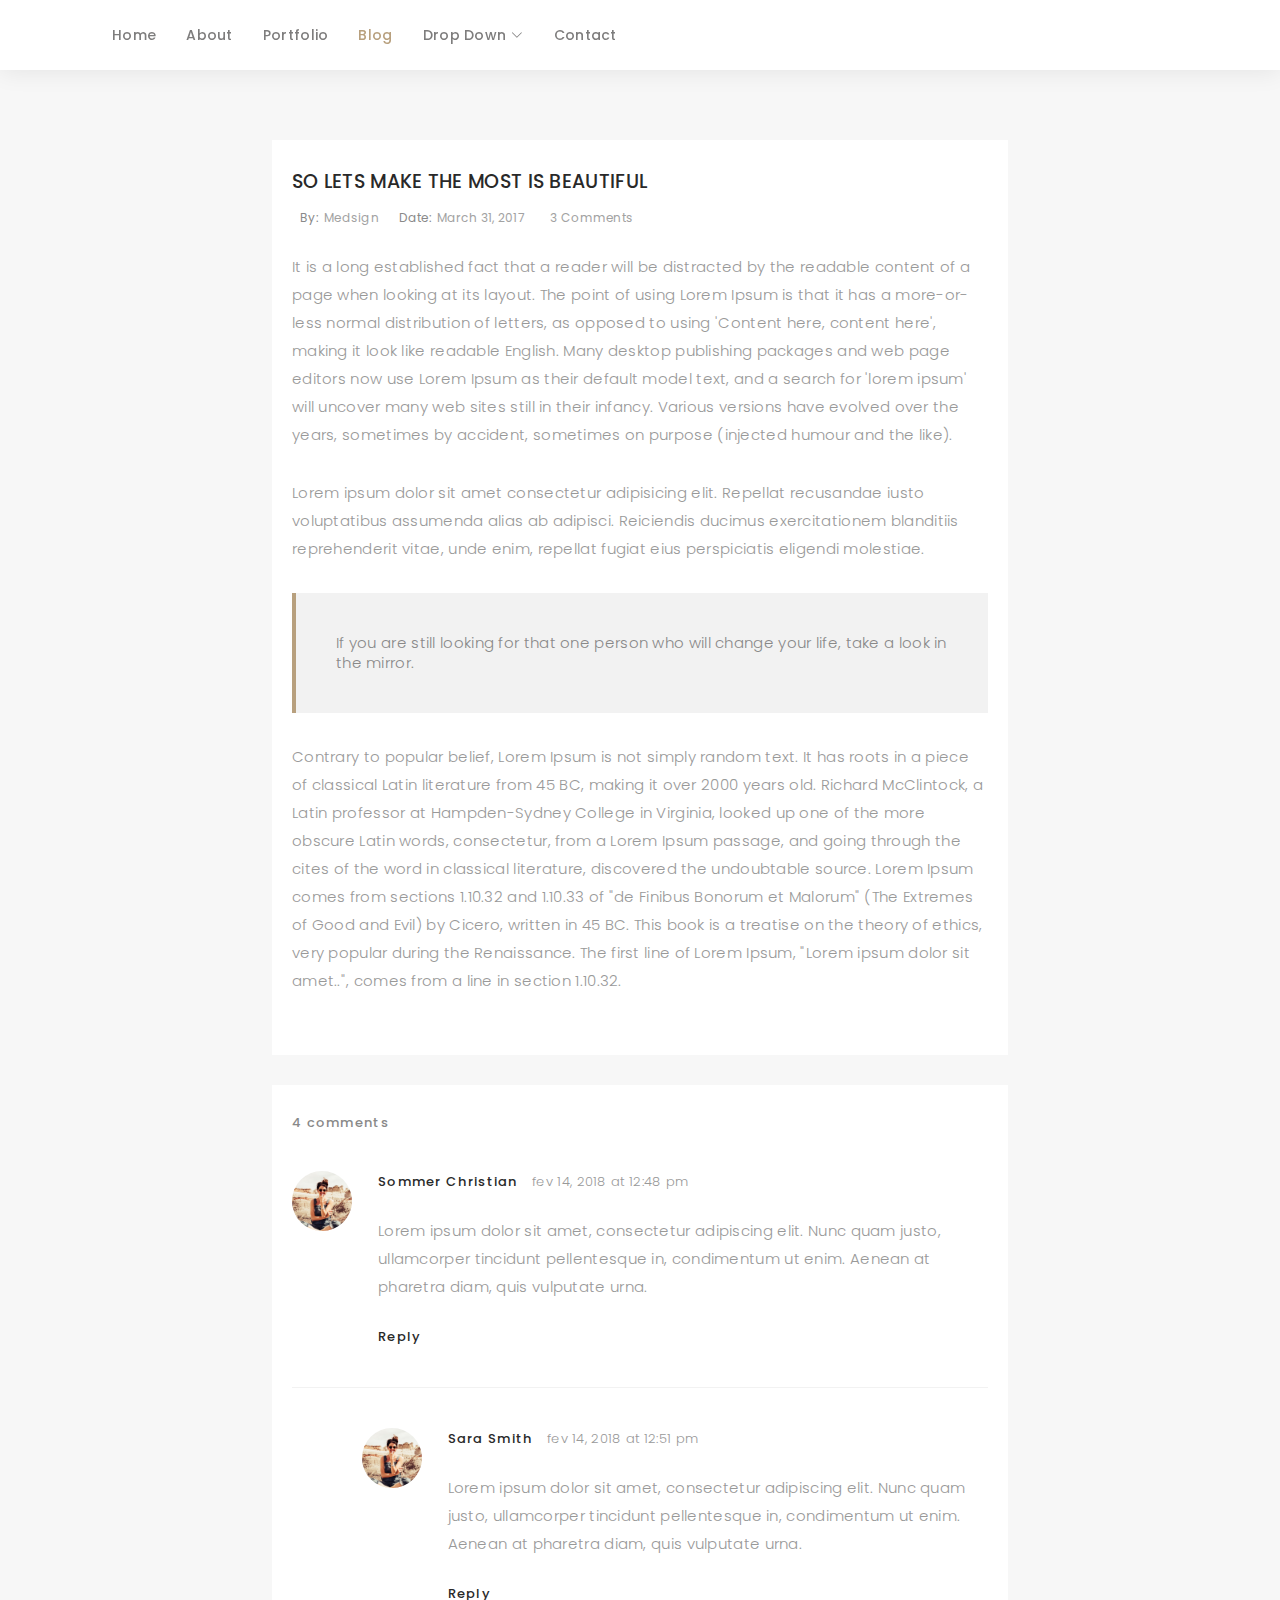
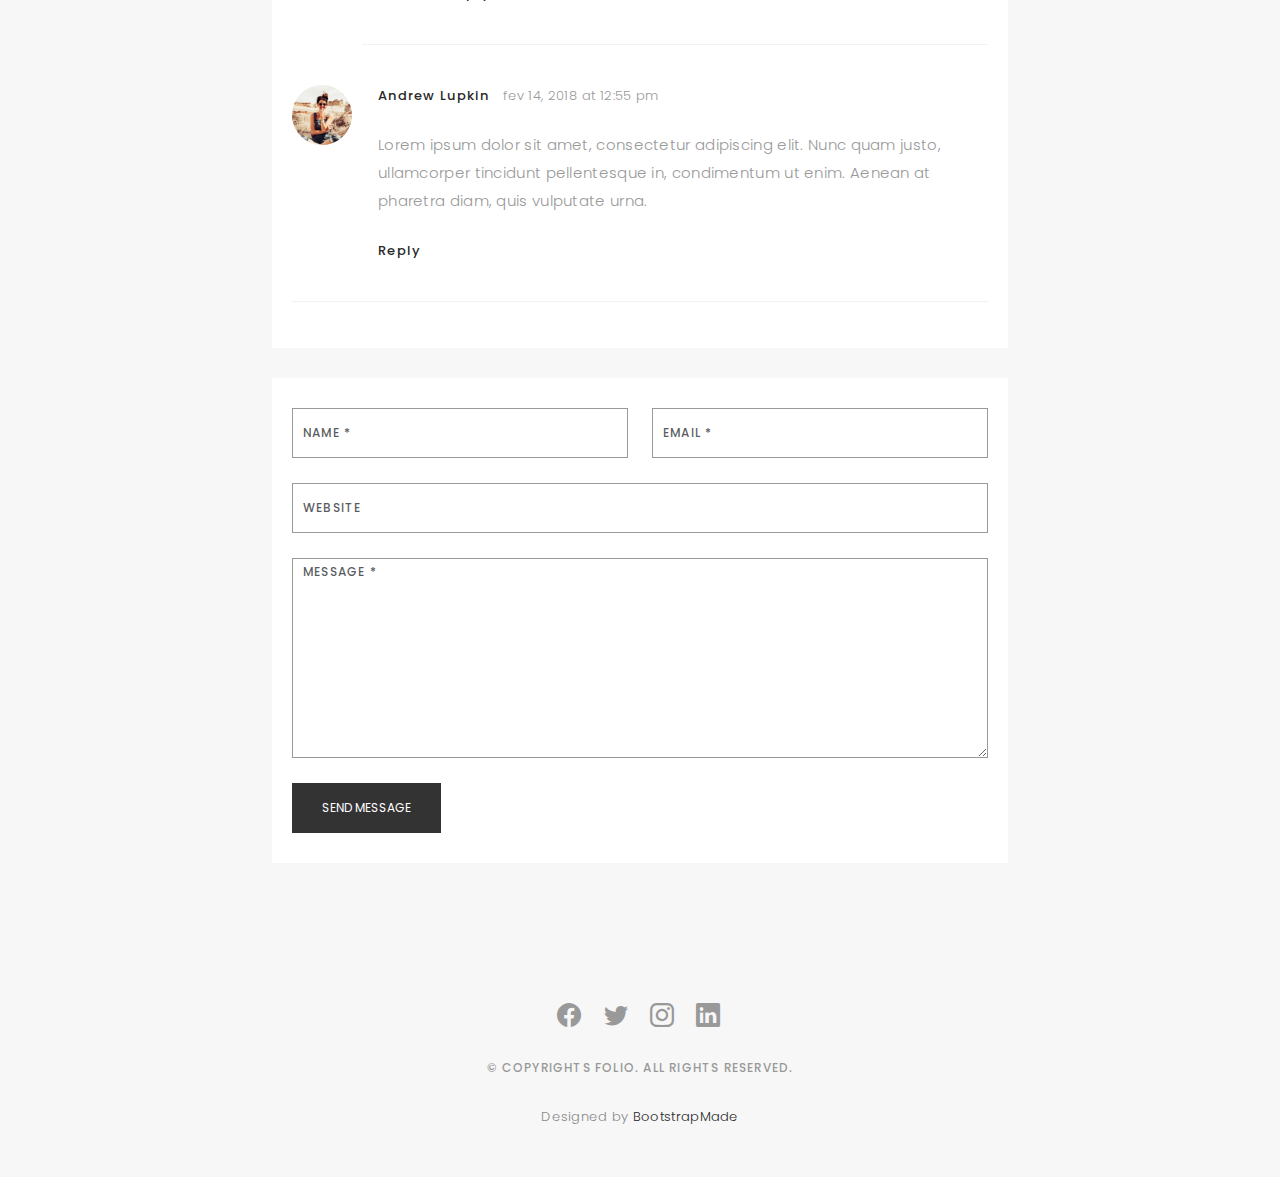
<file: blog-single.html>
<!DOCTYPE html>
<html lang="en">

<head>
  <meta charset="utf-8">
  <meta content="width=device-width, initial-scale=1.0" name="viewport">

  <title> blog-Portfolio</title>
  <meta content="" name="description">
  <meta content="" name="keywords">

  <!-- Favicons -->
  <link href="assets/img/favicon.png" rel="icon">
  <link href="assets/img/apple-touch-icon.png" rel="apple-touch-icon">

  <!-- Google Fonts -->
  <link href="https://fonts.googleapis.com/css?family=Poppins:300,300i,400,400i,500,500i,600,600i,700,700i|Playfair+Display:400,400i,500,500i,600,600i,700,700i,900,900i" rel="stylesheet">

  <!-- Vendor CSS Files -->
  <link href="assets/vendor/bootstrap/css/bootstrap.min.css" rel="stylesheet">
  <link href="assets/vendor/bootstrap-icons/bootstrap-icons.css" rel="stylesheet">
  <link href="assets/vendor/boxicons/css/boxicons.min.css" rel="stylesheet">
  <link href="assets/vendor/glightbox/css/glightbox.min.css" rel="stylesheet">
  <link href="assets/vendor/swiper/swiper-bundle.min.css" rel="stylesheet">

  <!-- Template Main CSS File -->
  <link href="assets/css/style.css" rel="stylesheet">


</head>

<body>

  <!-- ======= Header ======= -->
  <header id="header" class="fixed-top header-inner-pages">
    <div class="container d-flex align-items-center justify-content-between">


      <nav id="navbar" class="navbar">
        <ul>
          <li><a class="nav-link scrollto " href="#hero">Home</a></li>
          <li><a class="nav-link scrollto" href="#about">About</a></li>
          <li><a class="nav-link  scrollto" href="#portfolio">Portfolio</a></li>
          <li><a class="nav-link active  scrollto" href="#journal">Blog</a></li>
          <li class="dropdown"><a href="#"><span>Drop Down</span> <i class="bi bi-chevron-down"></i></a>
            <ul>
              <li><a href="#">Drop Down 1</a></li>
              <li class="dropdown"><a href="#"><span>Deep Drop Down</span> <i class="bi bi-chevron-right"></i></a>
                <ul>
                  <li><a href="#">Deep Drop Down 1</a></li>
                  <li><a href="#">Deep Drop Down 2</a></li>
                  <li><a href="#">Deep Drop Down 3</a></li>
                  <li><a href="#">Deep Drop Down 4</a></li>
                  <li><a href="#">Deep Drop Down 5</a></li>
                </ul>
              </li>
              <li><a href="#">Drop Down 2</a></li>
              <li><a href="#">Drop Down 3</a></li>
              <li><a href="#">Drop Down 4</a></li>
            </ul>
          </li>
          <li><a class="nav-link scrollto" href="#contact">Contact</a></li>
        </ul>
        <i class="bi bi-list mobile-nav-toggle"></i>
      </nav><!-- .navbar -->

    </div>
  </header><!-- End Header -->

  <main id="main">

    <!-- ======= Blog Single ======= -->
    <div class="main-content paddsection">
      <div class="container">
        <div class="row justify-content-center">
          <div class="col-md-8 col-md-offset-2">
            <div class="row">
              <div class="container-main single-main">
                <div class="col-md-12">
                  <div class="block-main mb-30">
                
                    <div class="content-main single-post padDiv">
                      <div class="journal-txt">
                        <h4><a href="#">SO LETS MAKE THE MOST IS BEAUTIFUL</a></h4>
                      </div>
                      <div class="post-meta">
                        <ul class="list-unstyled mb-0">
                          <li class="author">by:<a href="#">medsign</a></li>
                          <li class="date">date:<a href="#">March 31, 2017</a></li>
                          <li class="commont"><i class="ion-ios-heart-outline"></i><a href="#">3 Comments</a></li>
                        </ul>
                      </div>
                      <p class="mb-30">It is a long established fact that a reader will be distracted by the readable content of a page when looking at its layout. The point of using Lorem Ipsum is that it has a more-or-less normal distribution of letters, as opposed to
                        using 'Content here, content here', making it look like readable English. Many desktop publishing packages and web page editors now use Lorem Ipsum as their default model text, and a search for 'lorem ipsum' will uncover many web
                        sites still in their infancy. Various versions have evolved over the years, sometimes by accident, sometimes on purpose (injected humour and the like).</p>
                      <p class="mb-30">
                        Lorem ipsum dolor sit amet consectetur adipisicing elit. Repellat recusandae iusto voluptatibus assumenda alias ab adipisci. Reiciendis ducimus exercitationem blanditiis reprehenderit vitae, unde enim, repellat fugiat eius perspiciatis eligendi molestiae.
                        </p>
                      <blockquote>If you are still looking for that one person who will change your life, take a look in the mirror.</blockquote>
                      <p class="mb-30">Contrary to popular belief, Lorem Ipsum is not simply random text. It has roots in a piece of classical Latin literature from 45 BC, making it over 2000 years old. Richard McClintock, a Latin professor at Hampden-Sydney College in
                        Virginia, looked up one of the more obscure Latin words, consectetur, from a Lorem Ipsum passage, and going through the cites of the word in classical literature, discovered the undoubtable source. Lorem Ipsum comes from sections
                        1.10.32 and 1.10.33 of "de Finibus Bonorum et Malorum" (The Extremes of Good and Evil) by Cicero, written in 45 BC. This book is a treatise on the theory of ethics, very popular during the Renaissance. The first line of Lorem Ipsum,
                        "Lorem ipsum dolor sit amet..", comes from a line in section 1.10.32.</p>
                    </div>
                  </div>
                </div>
                <div class="col-md-12">
                  <div class="comments text-left padDiv mb-30">
                    <div class="entry-comments">
                      <h6 class="mb-30">4 comments</h6>
                      <ul class="entry-comments-list list-unstyled">
                        <li>
                          <div class="entry-comments-item">
                            <img src="assets/img/avatar.jpg" class="entry-comments-avatar" alt="">
                            <div class="entry-comments-body">
                              <span class="entry-comments-author">Sommer Christian</span>
                              <span><a href="#">fev 14, 2018 at 12:48 pm</a></span>
                              <p class="mb-10">Lorem ipsum dolor sit amet, consectetur adipiscing elit. Nunc quam justo, ullamcorper tincidunt pellentesque in, condimentum ut enim. Aenean at pharetra diam, quis vulputate urna. </p>
                              <a class="rep" href="#">Reply</a>
                            </div>
                          </div>
                          <ul class="entry-comments-reply list-unstyled">
                            <li>
                              <div class="entry-comments-item">
                                <img src="assets/img/avatar.jpg" class="entry-comments-avatar" alt="">
                                <div class="entry-comments-body">
                                  <span class="entry-comments-author">Sara Smith</span>
                                  <span><a href="#">fev 14, 2018 at 12:51 pm</a></span>
                                  <p class="mb-10">Lorem ipsum dolor sit amet, consectetur adipiscing elit. Nunc quam justo, ullamcorper tincidunt pellentesque in, condimentum ut enim. Aenean at pharetra diam, quis vulputate urna.</p>
                                  <a class="rep" href="#">Reply</a>
                                </div>
                              </div>
                            </li>
                          </ul>
                        </li>
                        <li>
                          <div class="entry-comments-item">
                            <img src="assets/img/avatar.jpg" class="entry-comments-avatar" alt="">
                            <div class="entry-comments-body">
                              <span class="entry-comments-author">Andrew Lupkin</span>
                              <span><a href="#">fev 14, 2018 at 12:55 pm</a></span>
                              <p class="mb-10">Lorem ipsum dolor sit amet, consectetur adipiscing elit. Nunc quam justo, ullamcorper tincidunt pellentesque in, condimentum ut enim. Aenean at pharetra diam, quis vulputate urna. </p>
                              <a class="rep" href="#">Reply</a>
                            </div>
                          </div>
                        </li>
                      </ul>
                    </div>
                  </div>
                </div>
                <div class="col-lg-12">
                  <div class="cmt padDiv">
                    <form id="comment-form" method="post" action="" role="form">
                      <div class="row">
                        <div class="col-lg-6">
                          <div class="form-group">
                            <input id="form_name" type="text" name="name" class="form-control" placeholder="Name *" required="required">
                          </div>
                        </div>
                        <div class="col-lg-6">
                          <div class="form-group">
                            <input id="form_email" type="email" name="email" class="form-control" placeholder="email *" required="required">
                          </div>
                        </div>
                        <div class="col-md-12">
                          <div class="form-group">
                            <input id="form_name" type="text" name="website" class="form-control" placeholder="Website">
                          </div>
                        </div>
                        <div class="col-lg-12">
                          <div class="form-group">
                            <textarea id="form_message" name="message" class="form-control" placeholder="Message *" style="height: 200px;" required="required"></textarea>
                          </div>
                        </div>
                        <div class="col-lg-12">
                          <input type="submit" class="btn btn-defeault btn-send" value="Send message">
                        </div>
                      </div>
                    </form>
                  </div>
                </div>
              </div>
            </div>
          </div>
        </div>
      </div>
    </div><!-- End Blog Single -->

  </main><!-- End #main -->

  <!-- ======= Footer ======= -->
  <div id="footer" class="text-center">
    <div class="container">
      <div class="socials-media text-center">

        <ul class="list-unstyled">
          <li><a href="#"><i class="bi bi-facebook"></i></a></li>
          <li><a href="#"><i class="bi bi-twitter"></i></a></li>
          <li><a href="#"><i class="bi bi-instagram"></i></a></li>
          <li><a href="#"><i class="bi bi-linkedin"></i></a></li>
        </ul>

      </div>

      <p>&copy; Copyrights Folio. All rights reserved.</p>

      <div class="credits">
        <!--
        All the links in the footer should remain intact.
        You can delete the links only if you purchased the pro version.
        Licensing information: https://bootstrapmade.com/license/
        Purchase the pro version with working PHP/AJAX contact form: https://bootstrapmade.com/buy/?theme=Folio
      -->
        Designed by <a href="https://bootstrapmade.com/">BootstrapMade</a>
      </div>

    </div>
  </div><!-- End Footer -->

  <a href="#" class="back-to-top d-flex align-items-center justify-content-center"><i class="bi bi-arrow-up-short"></i></a>

  <!-- Vendor JS Files -->
  <script src="assets/vendor/bootstrap/js/bootstrap.bundle.min.js"></script>
  <script src="assets/vendor/glightbox/js/glightbox.min.js"></script>
  <script src="assets/vendor/isotope-layout/isotope.pkgd.min.js"></script>
  <script src="assets/vendor/swiper/swiper-bundle.min.js"></script>
  <script src="assets/vendor/typed.js/typed.umd.js"></script>
  <script src="assets/vendor/php-email-form/validate.js"></script>

  <!-- Template Main JS File -->
  <script src="assets/js/main.js"></script>

</body>

</html>
</file>
<file: assets/css/style.css>
/**
* Template Name: Folio
* Updated: Nov 17 2023 with Bootstrap v5.3.2
* Template URL: https://bootstrapmade.com/folio-bootstrap-portfolio-template/
* Author: BootstrapMade.com
* License: https://bootstrapmade.com/license/
*/

/*--------------------------------------------------------------
# General
--------------------------------------------------------------*/
body {
  background: #ffffff;
  color: #898989;
  font-family: "Poppins", helvetica;
  font-size: 15px;
  font-weight: 300;
  line-height: 20px;
  letter-spacing: 0.02em;
  overflow-x: hidden;
  margin: 0 auto;
  padding: 0;
  box-sizing: border-box;
}

h1,
h2,
h3,
h4,
h5,
h6 {
  margin: 0;
}

h2 {
  color: #292929;
  font-weight: 600;
}

h4 {
  color: #292929;
  font-size: 14px;
  font-weight: 600;
}

a {
  color: #292929;
  text-decoration: none !important;
  transition: all 0.5s ease-in-out 0s;
}

a:hover {
  transition: all 0.5s ease-in-out 0s;
}

p {
  margin: 25px 0;
  padding: 0;
  font-size: 15px;
  color: #999999;
  line-height: 28px;
}

::-moz-selection {
  background: #b8a07e;
  color: #fff;
}

::selection {
  background: #b8a07e;
  color: #fff;
}

.btn {
  background: #333;
  border: medium none;
  border-radius: 0;
  color: #fff;
  font-size: 12px;
  height: 50px;
  line-height: 50px;
  padding: 0 30px;
  text-transform: uppercase;
}

.btn:hover,
.btn:focus {
  color: #fff;
}

.padDiv {
  padding: 30px 20px;
}

.section-title {
  margin-bottom: 70px;
}

.section-title h2 {
  font-size: 25px;
  letter-spacing: 2px;
  text-transform: uppercase;
}

.form-control {
  background-color: transparent;
  border: 1px solid #999;
  border-radius: 0;
  color: #999999;
  font-size: 12px;
  font-weight: 500;
  height: 50px;
  letter-spacing: 0.1em;
  padding-left: 10px;
  margin: 0 0 25px 0;
  line-height: 14px;
  text-transform: uppercase;
}

.form-control:focus {
  box-shadow: none;
  outline: 0 none;
}

.paddsection {
  padding-top: 90px;
  padding-bottom: 90px;
}

.paddsections {
  padding-top: 90px;
  padding-bottom: 90px !important;
}

.hvr-shutter-in-horizontal::before {
  background: #333;
}

.hvr-shutter-in-horizontal:hover {
  background: #b8a07e;
}

.mb-30 {
  margin-bottom: 30px;
}

.main-content {
  padding-top: 140px;
}

/*--------------------------------------------------------------
# Back to top button
--------------------------------------------------------------*/
.back-to-top {
  position: fixed;
  visibility: hidden;
  opacity: 0;
  right: 15px;
  bottom: 15px;
  z-index: 996;
  background: #b8a07e;
  width: 40px;
  height: 40px;
  border-radius: 4px;
  transition: all 0.4s;
}

.back-to-top i {
  font-size: 28px;
  color: #fff;
  line-height: 0;
}

.back-to-top:hover {
  background: #c6b398;
  color: #fff;
}

.back-to-top.active {
  visibility: visible;
  opacity: 1;
}

/*--------------------------------------------------------------
# Header
--------------------------------------------------------------*/
#header {
  transition: all 0.5s;
  z-index: 997;
  padding: 15px 0;
  background-color: #fff;
  top: -100%;
  box-shadow: 0px 2px 25px rgba(0, 0, 0, 0.08);
}

#header.header-scrolled,
#header.header-inner-pages {
  top: 0;
}

#header .logo {
  font-size: 30px;
  margin: 0;
  padding: 0;
  line-height: 1;
  font-weight: 600;
  letter-spacing: 1px;
  font-family: "Playfair Display", sans-serif;
  font-style: italic;
}

#header .logo a {
  color: #898989;
}

#header .logo img {
  max-height: 40px;
}

@media (max-width: 992px) {
  #header {
    border: 0;
  }
}

/*--------------------------------------------------------------
# Navigation Menu
--------------------------------------------------------------*/
/**
* Desktop Navigation 
*/
.navbar {
  padding: 0;
}

.navbar ul {
  margin: 0;
  padding: 0;
  display: flex;
  list-style: none;
  align-items: center;
}

.navbar li {
  position: relative;
}

.navbar a,
.navbar a:focus {
  display: flex;
  align-items: center;
  justify-content: space-between;
  padding: 10px 0 10px 30px;
  font-family: "Poppins", sans-serif;
  font-size: 14px;
  font-weight: 500;
  color: #7e7d7d;
  white-space: nowrap;
  transition: 0.3s;
}

.navbar a i,
.navbar a:focus i {
  font-size: 12px;
  line-height: 0;
  margin-left: 5px;
}

.navbar a:hover,
.navbar .active,
.navbar .active:focus,
.navbar li:hover>a {
  color: #b8a07e;
}

.navbar .dropdown ul {
  display: block;
  position: absolute;
  left: 30px;
  top: calc(100% + 30px);
  margin: 0;
  padding: 10px 0;
  z-index: 99;
  opacity: 0;
  visibility: hidden;
  background: #fff;
  box-shadow: 0px 0px 30px rgba(127, 137, 161, 0.25);
  transition: 0.3s;
}

.navbar .dropdown ul li {
  min-width: 200px;
}

.navbar .dropdown ul a {
  padding: 10px 20px;
  font-weight: 400;
}

.navbar .dropdown ul a i {
  font-size: 12px;
}

.navbar .dropdown ul a:hover,
.navbar .dropdown ul .active:hover,
.navbar .dropdown ul li:hover>a {
  color: #b8a07e;
}

.navbar .dropdown:hover>ul {
  opacity: 1;
  top: 100%;
  visibility: visible;
}

.navbar .dropdown .dropdown ul {
  top: 0;
  left: calc(100% - 30px);
  visibility: hidden;
}

.navbar .dropdown .dropdown:hover>ul {
  opacity: 1;
  top: 0;
  left: 100%;
  visibility: visible;
}

@media (max-width: 1366px) {
  .navbar .dropdown .dropdown ul {
    left: -90%;
  }

  .navbar .dropdown .dropdown:hover>ul {
    left: -100%;
  }
}

/**
* Mobile Navigation 
*/
.mobile-nav-toggle {
  color: #4b4a4a;
  font-size: 28px;
  cursor: pointer;
  display: none;
  line-height: 0;
  transition: 0.5s;
}

.mobile-nav-toggle.bi-x {
  color: #fff;
}

@media (max-width: 991px) {
  .mobile-nav-toggle {
    display: block;
  }

  .navbar ul {
    display: none;
  }
}

.navbar-mobile {
  position: fixed;
  overflow: hidden;
  top: 0;
  right: 0;
  left: 0;
  bottom: 0;
  background: rgba(49, 49, 49, 0.9);
  transition: 0.3s;
}

.navbar-mobile .mobile-nav-toggle {
  position: absolute;
  top: 15px;
  right: 15px;
}

.navbar-mobile ul {
  display: block;
  position: absolute;
  top: 55px;
  right: 15px;
  bottom: 15px;
  left: 15px;
  padding: 10px 0;
  border-radius: 10px;
  background-color: #fff;
  overflow-y: auto;
  transition: 0.3s;
}

.navbar-mobile a,
.navbar-mobile a:focus {
  padding: 10px 20px;
  font-size: 15px;
  color: #4b4a4a;
}

.navbar-mobile a:hover,
.navbar-mobile .active,
.navbar-mobile li:hover>a {
  color: #b8a07e;
}

.navbar-mobile .getstarted,
.navbar-mobile .getstarted:focus {
  margin: 15px;
}

.navbar-mobile .dropdown ul {
  position: static;
  display: none;
  margin: 10px 20px;
  padding: 10px 0;
  z-index: 99;
  opacity: 1;
  visibility: visible;
  background: #fff;
  box-shadow: 0px 0px 30px rgba(127, 137, 161, 0.25);
}

.navbar-mobile .dropdown ul li {
  min-width: 200px;
}

.navbar-mobile .dropdown ul a {
  padding: 10px 20px;
}

.navbar-mobile .dropdown ul a i {
  font-size: 12px;
}

.navbar-mobile .dropdown ul a:hover,
.navbar-mobile .dropdown ul .active:hover,
.navbar-mobile .dropdown ul li:hover>a {
  color: #b8a07e;
}

.navbar-mobile .dropdown>.dropdown-active {
  display: block;
}

/*--------------------------------------------------------------
# Hero
--------------------------------------------------------------*/
#hero {
  background: url("../img/blake-connally-B3l0g6HLxr8-unsplash.jpg") repeat scroll center center/cover;
  height: 100vh;
  width: 100%;
}

#hero .hero-content {
  height: 100vh;
  text-align: left;
  width: 100%;
  display: flex;
  justify-content: center;
  flex-direction: column;
}

.hero-content h1 {
  font-size: 40px;
  font-weight: 700;
  margin-bottom: 10px;
  text-transform: uppercase;
  color: #fff;
}

.hero-content p {
  font-size: 13px;
  letter-spacing: 3px;
  margin-top: 0;
  margin-bottom: 30px;
  text-transform: capitalize;
  color: #fff;
  font-weight: 500;
}

.hero-content .list-social li {
  float: left;
  margin-right: 20px;
}

.hero-content .list-social li i {
  color: #fff;
  font-size: 15px;
}

/*--------------------------------------------------------------
# Breadcrumbs
--------------------------------------------------------------*/
.breadcrumbs {
  padding: 120px 0 0 0;
  background-color: white;
  min-height: 40px;
}

@media (max-width: 992px) {
  .breadcrumbs {
    padding-top: 100px;
  }
}

.breadcrumbs h2 {
  font-size: 24px;
  font-weight: 300;
  margin: 0;
}

@media (max-width: 992px) {
  .breadcrumbs h2 {
    margin: 0 0 10px 0;
  }
}

.breadcrumbs ol {
  display: flex;
  flex-wrap: wrap;
  list-style: none;
  padding: 0;
  margin: 0;
  font-size: 14px;
}

.breadcrumbs ol li+li {
  padding-left: 10px;
}

.breadcrumbs ol li+li::before {
  display: inline-block;
  padding-right: 10px;
  color: #6c757d;
  content: "/";
}

@media (max-width: 768px) {
  .breadcrumbs .d-flex {
    display: block !important;
  }

  .breadcrumbs ol {
    display: block;
  }

  .breadcrumbs ol li {
    display: inline-block;
  }
}

/*-----------------------------------------------------------------------------------*/
/*  About
/*-----------------------------------------------------------------------------------*/
#about {
  width: 100%;
  height: auto;
  background: #f7f7f7;
  padding-top: 120px;
}

#about .div-img-bg {
  padding-bottom: 30px;
  border: 20px solid #b8a07e;
}

#about .div-img-bg .about-img img {
  width: 100%;
  box-shadow: 0px 0px 85px 0px rgba(0, 0, 0, 0.14);
  margin-top: -60px;
  margin-left: 40px;
  height: 400px;
  -o-object-fit: cover;
  object-fit: cover;
}

#about .about-descr .p-heading {
  font-family: "Playfair Display", serif;
  font-size: 28px;
  text-align: left;
}

#about .about-descr .separator {
  max-width: 80%;
  margin-bottom: 0;
  text-align: left;
}

/*--------------------------------------------------------------
# Services
--------------------------------------------------------------*/
#services {
  background: #f7f7f7;
  position: relative;
  padding-bottom: 80px;
}

.services-block span {
  margin: 10px 0;
  position: relative;
  font-size: 13px;
  color: #292929;
  letter-spacing: 0.1em;
  font-weight: 500;
  text-transform: uppercase;
  display: block;
}

.services-block .separator {
  margin: 0;
  font-size: 13px;
  line-height: 22px;
}

.services-block i {
  font-size: 44px;
  color: #b8a07e;
  line-height: 44px;
}

.services-slider .swiper-pagination {
  margin-top: 30px;
  position: relative;
}

.services-slider .swiper-pagination .swiper-pagination-bullet {
  width: 12px;
  height: 12px;
  background-color: #fff;
  opacity: 1;
  border: 1px solid #b8a07e;
}

.services-slider .swiper-pagination .swiper-pagination-bullet-active {
  background-color: #b8a07e;
}

/*--------------------------------------------------------------
# Portfolio
--------------------------------------------------------------*/
#portfolio {
  position: relative;
  padding-bottom: 50px;
}

#portfolio #portfolio-flters {
  padding: 0;
  margin: 0 auto 35px auto;
  list-style: none;
  text-align: center;
  border-radius: 50px;
  padding: 2px 15px;
}

#portfolio #portfolio-flters li {
  cursor: pointer;
  display: inline-block;
  padding: 10px 15px 8px 15px;
  font-size: 14px;
  font-weight: 600;
  line-height: 1;
  text-transform: uppercase;
  color: #999999;
  margin-bottom: 5px;
  transition: all 0.3s ease-in-out;
}

#portfolio #portfolio-flters li:hover,
#portfolio #portfolio-flters li.filter-active {
  color: #b8a07e;
}

#portfolio #portfolio-flters li:last-child {
  margin-right: 0;
}

#portfolio .portfolio-item {
  margin-bottom: 30px;
}

#portfolio .portfolio-item .portfolio-info {
  opacity: 0;
  position: absolute;
  left: 30px;
  right: 30px;
  bottom: 0;
  z-index: 3;
  transition: all ease-in-out 0.3s;
  background: rgba(255, 255, 255, 0.9);
  padding: 15px;
}

#portfolio .portfolio-item .portfolio-info h4 {
  font-size: 18px;
  color: #666;
  font-weight: 600;
  margin-bottom: 10px;
}

#portfolio .portfolio-item .portfolio-info p {
  color: #999;
  font-size: 14px;
  margin: 0;
  padding: 0;
}

#portfolio .portfolio-item .portfolio-info .preview-link,
#portfolio .portfolio-item .portfolio-info .details-link {
  position: absolute;
  right: 40px;
  font-size: 24px;
  top: calc(50% - 18px);
  color: #b8a07e;
}

#portfolio .portfolio-item .portfolio-info .preview-link:hover,
#portfolio .portfolio-item .portfolio-info .details-link:hover {
  color: #cab89f;
}

#portfolio .portfolio-item .portfolio-info .details-link {
  right: 10px;
}

#portfolio .portfolio-item:hover .portfolio-info {
  opacity: 1;
  bottom: 20px;
}

/*--------------------------------------------------------------
# Portfolio Details
--------------------------------------------------------------*/
.portfolio-details {
  padding-top: 40px;
}

.portfolio-details .portfolio-details-slider img {
  width: 100%;
}

.portfolio-details .portfolio-details-slider .swiper-pagination {
  margin-top: 20px;
  position: relative;
}

.portfolio-details .portfolio-details-slider .swiper-pagination .swiper-pagination-bullet {
  width: 12px;
  height: 12px;
  background-color: #fff;
  opacity: 1;
  border: 1px solid #b8a07e;
}

.portfolio-details .portfolio-details-slider .swiper-pagination .swiper-pagination-bullet-active {
  background-color: #b8a07e;
}

.portfolio-details .portfolio-info {
  padding: 30px;
  box-shadow: 0px 0 30px rgba(75, 74, 74, 0.08);
}

.portfolio-details .portfolio-info h3 {
  font-size: 22px;
  font-weight: 700;
  margin-bottom: 20px;
  padding-bottom: 20px;
  border-bottom: 1px solid #eee;
}

.portfolio-details .portfolio-info ul {
  list-style: none;
  padding: 0;
  font-size: 15px;
}

.portfolio-details .portfolio-info ul li+li {
  margin-top: 10px;
}

.portfolio-details .portfolio-description {
  padding-top: 30px;
}

.portfolio-details .portfolio-description h2 {
  font-size: 26px;
  font-weight: 700;
  margin-bottom: 20px;
}

.portfolio-details .portfolio-description p {
  padding: 0;
}

/*--------------------------------------------------------------
# Journal
--------------------------------------------------------------*/
#journal,
#journal-blog {
  height: auto;
  width: 100%;
  background: #f7f7f7;
  padding-bottom: 60px;
  position: relative;
}

#journal-blog {
  background: #fff;
  padding-bottom: 30px;
}

#journal .journal-block {
  display: inline-block;
  height: auto;
  width: 100%;
}

#journal .journal-block .journal-info {
  position: relative;
}

.journal-block .journal-info img {
  max-width: 100%;
}

.journal-block .journal-info .journal-txt {
  padding: 25px 0px;
  position: relative;
}

.journal-block .journal-info .journal-txt h4 a {
  display: block;
  font-size: 19px;
  line-height: 24px;
  margin: 0 0 13px 0;
  font-weight: 500;
  color: #292929;
  transition: all 0.5s ease-in-out 0s;
}

.journal-block .journal-info .journal-txt h4 a:hover {
  color: #b8a07e;
  transition: all 0.5s ease-in-out 0s;
}

.journal-block .journal-info .journal-txt p {
  margin: 0;
  font-size: 14px;
  line-height: 24px;
}

/*--------------------------------------------------------------
# Journal
--------------------------------------------------------------*/
#contact {
  height: auto;
  width: 100%;
}

.contact-details {
  list-style: none;
  margin: 0;
  padding: 0;
}

.contact-details li {
  padding-bottom: 10px;
}

#contact input,
#contact textarea {
  width: 100%;
  margin-bottom: 5px;
}

#contact textarea {
  min-height: 160px;
}

.php-email-form .error-message {
  display: none;
  color: #fff;
  background: #ed3c0d;
  text-align: left;
  padding: 15px;
  margin-bottom: 15px;
  font-weight: 600;
}

.php-email-form .error-message br+br {
  margin-top: 25px;
}

.php-email-form .sent-message {
  display: none;
  color: #fff;
  background: #18d26e;
  text-align: center;
  padding: 15px;
  font-weight: 600;
  margin-bottom: 15px;
}

.php-email-form .loading {
  display: none;
  background: #fff;
  text-align: center;
  padding: 15px;
  margin-bottom: 15px;
}

.php-email-form .loading:before {
  content: "";
  display: inline-block;
  border-radius: 50%;
  width: 24px;
  height: 24px;
  margin: 0 10px -6px 0;
  border: 3px solid #18d26e;
  border-top-color: #eee;
  animation: animate-loading 1s linear infinite;
}

@keyframes animate-loading {
  0% {
    transform: rotate(0deg);
  }

  100% {
    transform: rotate(360deg);
  }
}

/*--------------------------------------------------------------
# Blog
--------------------------------------------------------------*/
/*  Navbar fixd page */
.subpage-nav {
  display: block !important;
}

/*-----------------------------------------------------------------------------------*/
/*  /* Single page */
/*-----------------------------------------------------------------------------------*/
#journal-blog {
  padding-top: 140px;
}

/* main content */
.main-content {
  background: #f7f7f7;
}

.main-content .container-main {
  display: inline-block;
  width: 100%;
}

.main-content .container-main .block-main {
  margin-bottom: 30px;
  overflow: hidden;
}

.container-main .block-main .content-main {
  background: #fff none repeat scroll 0 0;
  display: inline-block;
  width: 100%;
}

.journal-txt h4 a {
  display: block;
  font-size: 19px;
  line-height: 24px;
  margin: 0 0 13px 0;
  font-weight: 500;
  color: #292929;
  transition: all 0.5s ease-in-out 0s;
}

.journal-txt h4 a:hover {
  color: #b8a07e;
  transition: all 0.5s ease-in-out 0s;
}

.post-meta ul li {
  font-size: 12px;
  font-weight: normal;
  margin-left: 8px;
  margin-right: 8px;
  text-transform: capitalize;
  display: inline-block;
  float: none;
}

.content-main .post-meta a {
  color: #a2a2a2;
  margin-left: 5px;
}

/* Commonts */
.comments {
  background: #fff;
}

.entry-comments h6 {
  margin-right: 10px;
  font-size: 13px;
  letter-spacing: 0.1em;
  font-weight: 500;
}

.entry-comments-item {
  margin-top: 40px;
  padding-bottom: 40px;
  border-bottom: 1px solid #f2f2f2;
}

.entry-comments-avatar {
  position: absolute;
  display: block;
  border-radius: 50%;
  width: 60px;
  height: 60px;
}

.entry-comments-body {
  padding-left: 86px;
}

.entry-comments-author {
  margin-right: 10px;
  font-size: 13px;
  color: #292929;
  letter-spacing: 0.1em;
  font-weight: 500;
}

.rep {
  font-size: 13px;
  color: #292929;
  letter-spacing: 0.1em;
  font-weight: 500;
  text-transform: capitalize;
}

.entry-comments span a {
  font-size: 13px;
  color: #999;
}

.entry-comments-reply {
  padding-left: 10%;
}

/* Commonts form */
.cmt {
  background: #fff;
}

blockquote {
  padding: 40px;
  background-color: #f2f2f2;
  margin: 30px 0;
  border: none;
  border-left: 4px solid #b8a07e;
}

/*--------------------------------------------------------------
# Footer
--------------------------------------------------------------*/
#footer {
  background: #f7f7f7;
  padding-top: 50px;
  padding-bottom: 50px;
}

#footer .socials-media {
  width: 100%;
}

#footer .socials-media ul {
  display: inline-block;
  float: none;
  margin: 0 0 20px 0;
}

#footer .socials-media ul li {
  float: left;
  margin-left: 10px;
  margin-right: 10px;
}

#footer .socials-media ul li a {
  font-size: 24px;
  color: #999;
  letter-spacing: 0.1em;
  font-weight: 500;
  background: transparent;
  text-transform: uppercase;
  transition: all 0.5s ease-in-out 0s;
}

#footer .socials-media ul li a:hover {
  color: #b8a07e;
  transition: all 0.5s ease-in-out 0s;
}

#footer p {
  font-size: 12px;
  letter-spacing: 0.1em;
  font-weight: 500;
  margin-top: 0;
  text-transform: uppercase;
}

.credits {
  font-size: 13px;
}

/** Width between 1200x to 0
 *  ~~~~~~~~~~~~~~~~~~~~~~~~~~~~~~~~~~~~
 */
/** Width between 992px to 1199px
 *  ~~~~~~~~~~~~~~~~~~~~~~~~~~~~~~~~~~~~
 */
/** Width between 768px to 991px
 *  ~~~~~~~~~~~~~~~~~~~~~~~~~~~~~~~~~~~~
 */
@media (min-width: 768px) and (max-width: 991px) {

  /* Navbar */
  nav {
    padding: 10px 15px;
  }

  .nav-menu {
    margin-top: 40px;
    display: none;
    float: none;
    width: 100%;
  }

  .nav-menu li {
    float: none;
    width: 100%;
    text-align: center;
    border-top: 1px solid #f7f7f7;
    line-height: 45px;
    margin-left: 0;
    padding-top: 10px;
    padding-bottom: 10px;
  }

  .responsive {
    float: right;
    padding-top: 15px;
    display: block;
  }

  /* About */
  .head-info .header-content .cmaster h1 {
    font-size: 32px;
  }

  #about .div-img-bg {
    padding: 0;
  }

  #about .div-img-bg .about-img img {
    margin-top: 0%;
    margin-left: calc(0% - 0px);
  }

  #about .about-descr .p-heading {
    font-size: 20px;
  }

  #about .about-descr .separator {
    max-width: 100%;
    margin-bottom: 0;
  }

  /* portfolio */
  #portfolio .portfolio-list .nav li {
    float: none;
    margin: 20px;
    display: inline-block;
  }

  /* journal */
  #journal .journal-block .journal-info {
    margin-bottom: 30px;
  }

  /* Contact */
  .contact-contact {
    margin-bottom: 30px;
  }

  /* Footer */
  #footer .socials-media ul li {
    margin-right: 0;
    margin-left: 0;
    float: none;
    display: inline-block;
  }
}

/** Width between 767px to 0
 *  ~~~~~~~~~~~~~~~~~~~~~~~~~~~~~~~~~~~~
 */
@media (max-width: 767px) {

  /* Navbar */
  nav {
    padding: 20px 15px;
  }

  .nav-menu {
    margin-top: 40px;
    display: none;
    float: none;
    width: 100%;
  }

  .nav-menu li {
    float: none;
    width: 100%;
    text-align: center;
    border-top: 1px solid #f7f7f7;
    line-height: 45px;
    margin-left: 0;
    padding-top: 10px;
    padding-bottom: 10px;
  }

  .responsive {
    float: right;
    padding-top: 15px;
    display: block;
  }

  /* About */
  .head-info .header-content h1 {
    font-size: 32px;
  }

  #about .div-img-bg {
    padding: 0;
  }

  #about .div-img-bg .about-img img {
    margin-top: 0%;
    margin-left: calc(0% - 0px);
  }

  #about .about-descr .p-heading {
    font-size: 20px;
  }

  #about .about-descr .separator {
    max-width: 100%;
    margin-bottom: 0;
  }

  /* portfolio */
  #portfolio .portfolio-list .nav li {
    float: none;
    margin: 20px;
    display: inline-block;
  }

  /* journal */
  #journal .journal-block .journal-info {
    margin-bottom: 30px;
  }

  /* Contact */
  .contact-contact {
    margin-bottom: 30px;
  }

  /* Footer */
  #footer .socials-media ul li {
    margin-right: 0;
    margin-left: 0;
    float: none;
    display: inline-block;
  }
}

/** Width between 600px to 0
 *  ~~~~~~~~~~~~~~~~~~~~~~~~~~~~~~~~~~~~
 */
@media (max-width: 600px) {

  /* Navbar */
  nav {
    padding: 20px 15px;
  }

  .nav-menu {
    margin-top: 40px;
    display: none;
    float: none;
    width: 100%;
  }

  .nav-menu li {
    float: none;
    width: 100%;
    text-align: center;
    border-top: 1px solid #f7f7f7;
    line-height: 45px;
    margin-left: 0;
    padding-top: 10px;
    padding-bottom: 10px;
  }

  .responsive {
    float: right;
    padding-top: 15px;
    display: block;
  }

  /* About */
  .head-info .header-content h1 {
    font-size: 32px;
  }

  #about .div-img-bg {
    padding: 0;
  }

  #about .div-img-bg .about-img img {
    margin-top: 0%;
    margin-left: calc(0% - 0px);
  }

  #about .about-descr .p-heading {
    font-size: 20px;
  }

  #about .about-descr .separator {
    max-width: 100%;
    margin-bottom: 0;
  }

  /* portfolio */
  #portfolio .portfolio-list .nav li {
    float: none;
    margin: 10px;
    display: inline-block;
  }

  /* journal */
  #journal .journal-block .journal-info {
    margin-bottom: 30px;
  }

  /* Contact */
  .contact-contact {
    margin-bottom: 30px;
  }

  /* Footer */
  #footer .socials-media ul li {
    margin-right: 0;
    margin-left: 0;
    float: none;
    display: inline-block;
  }
}

/** Width between 480px to 0
 *  ~~~~~~~~~~~~~~~~~~~~~~~~~~~~~~~~~~~~
 */
@media (max-width: 480px) {

  /* Navbar */
  nav {
    padding: 20px 15px;
  }

  .nav-menu {
    margin-top: 40px;
    display: none;
    float: none;
    width: 100%;
  }

  .nav-menu li {
    float: none;
    width: 100%;
    text-align: center;
    border-top: 1px solid #f7f7f7;
    line-height: 45px;
    margin-left: 0;
    padding-top: 10px;
    padding-bottom: 10px;
  }

  .responsive {
    float: right;
    padding-top: 15px;
    display: block;
  }

  /* About */
  .head-info .header-content h1 {
    font-size: 32px;
  }

  #about .div-img-bg {
    padding: 0;
  }

  #about .div-img-bg .about-img img {
    margin-top: 0%;
    margin-left: calc(0% - 0px);
  }

  #about .about-descr .p-heading {
    font-size: 20px;
  }

  #about .about-descr .separator {
    max-width: 100%;
    margin-bottom: 0;
  }

  /* portfolio */
  #portfolio .portfolio-list .nav li {
    float: none;
    margin: 20px;
  }

  /* journal */
  #journal .journal-block .journal-info {
    margin-bottom: 30px;
  }

  /* Contact */
  .contact-contact {
    margin-bottom: 30px;
  }

  /* Footer */
  #footer .socials-media ul li {
    margin-right: 0;
    margin-left: 0;
    float: none;
    display: inline-block;
  }
}

/** Width between 320px to 0
 *  ~~~~~~~~~~~~~~~~~~~~~~~~~~~~~~~~~~~~
 */
@media (max-width: 320px) {

  /* Navbar */
  nav {
    padding: 20px 15px;
  }

  .nav-menu {
    margin-top: 40px;
    display: none;
    float: none;
    width: 100%;
  }

  .nav-menu li {
    float: none;
    width: 100%;
    text-align: center;
    border-top: 1px solid #f7f7f7;
    line-height: 45px;
    margin-left: 0;
    padding-top: 10px;
    padding-bottom: 10px;
  }

  .responsive {
    float: right;
    padding-top: 15px;
    display: block;
  }

  /* About */
  .head-info .header-content h1 {
    font-size: 32px;
  }

  #about .div-img-bg {
    padding: 0;
  }

  #about .div-img-bg .about-img img {
    margin-top: 0%;
    margin-left: calc(0% - 0px);
  }

  #about .about-descr .p-heading {
    font-size: 20px;
  }

  #about .about-descr .separator {
    max-width: 100%;
    margin-bottom: 0;
  }

  /* portfolio */
  #portfolio .portfolio-list .nav li {
    float: none;
    margin: 20px;
  }

  /* journal */
  #journal .journal-block .journal-info {
    margin-bottom: 30px;
  }

  /* Contact */
  .contact-contact {
    margin-bottom: 30px;
  }

  /* Footer */
  #footer .socials-media ul li {
    margin-right: 0;
    margin-left: 0;
    float: none;
    display: inline-block;
  }

  /* Single page */
  .entry-comments-body span {
    display: inline-block;
    margin-right: 0;
  }
}
</file>
